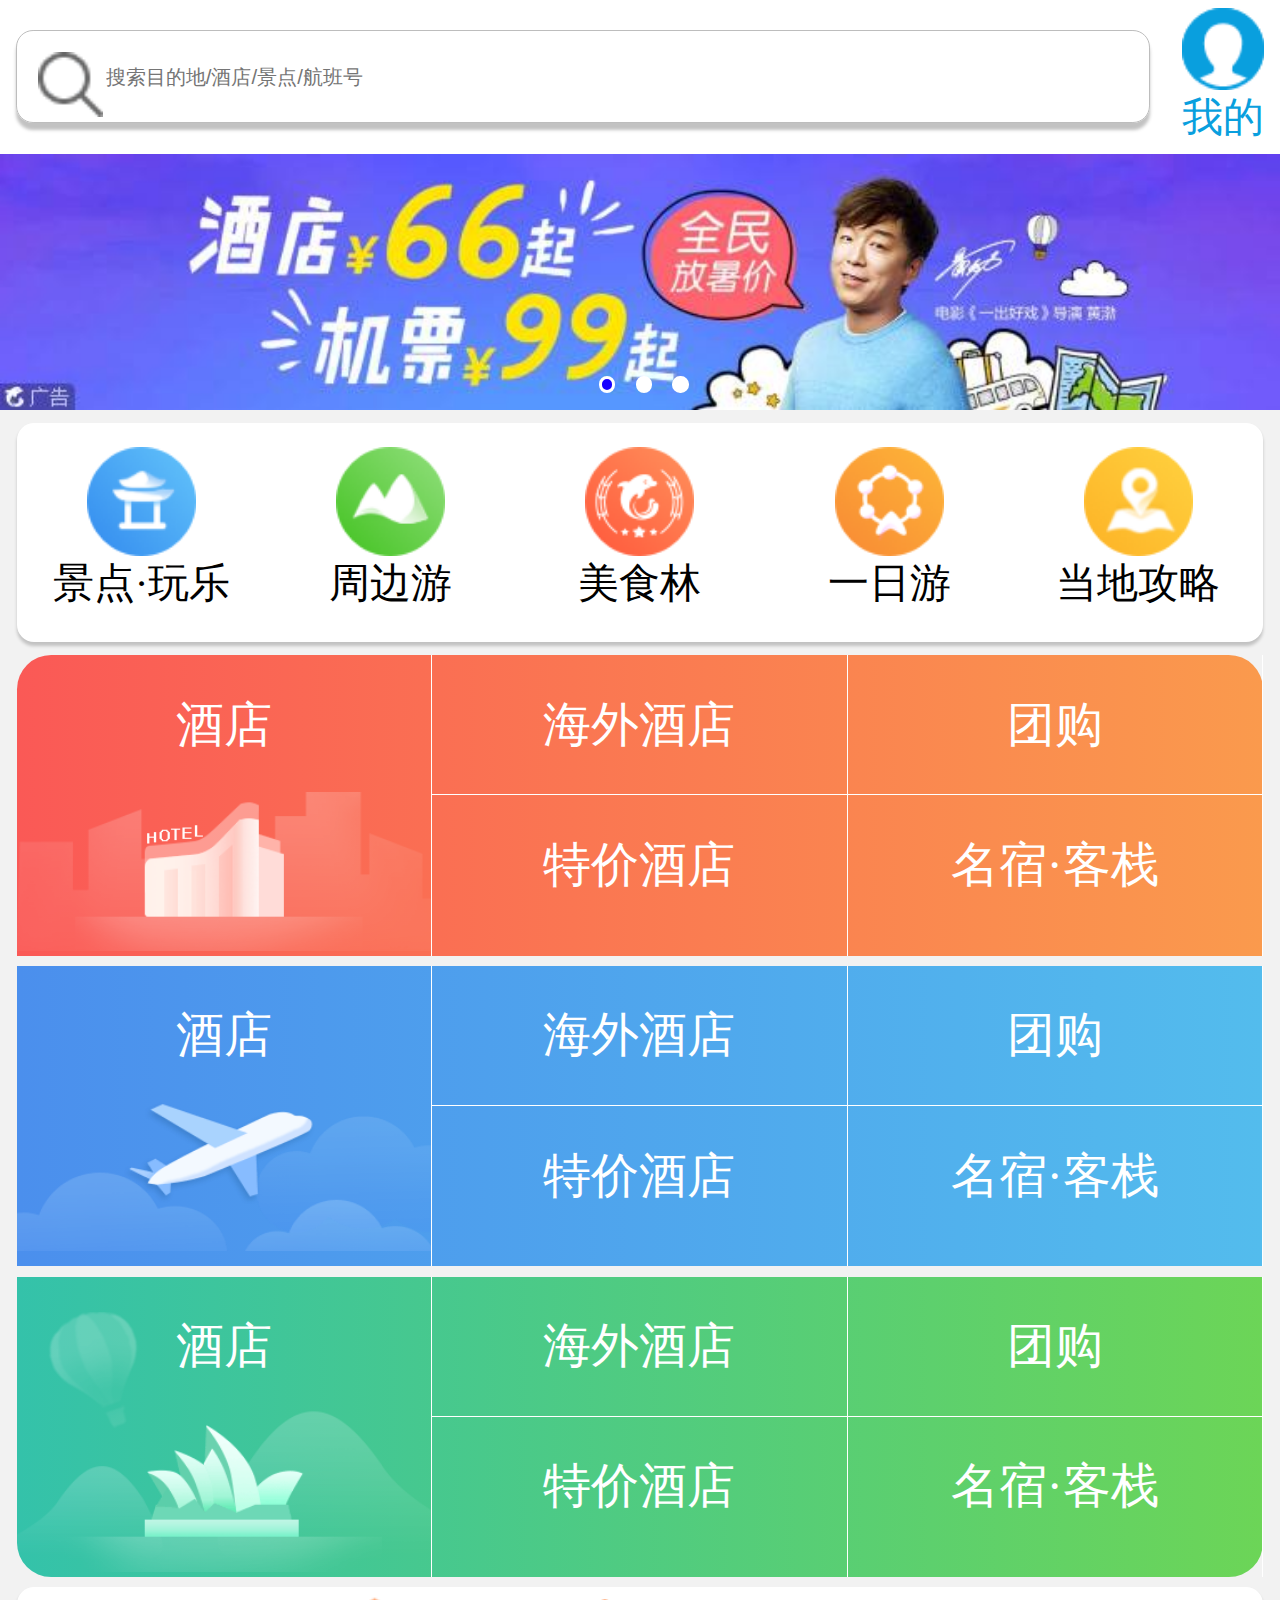
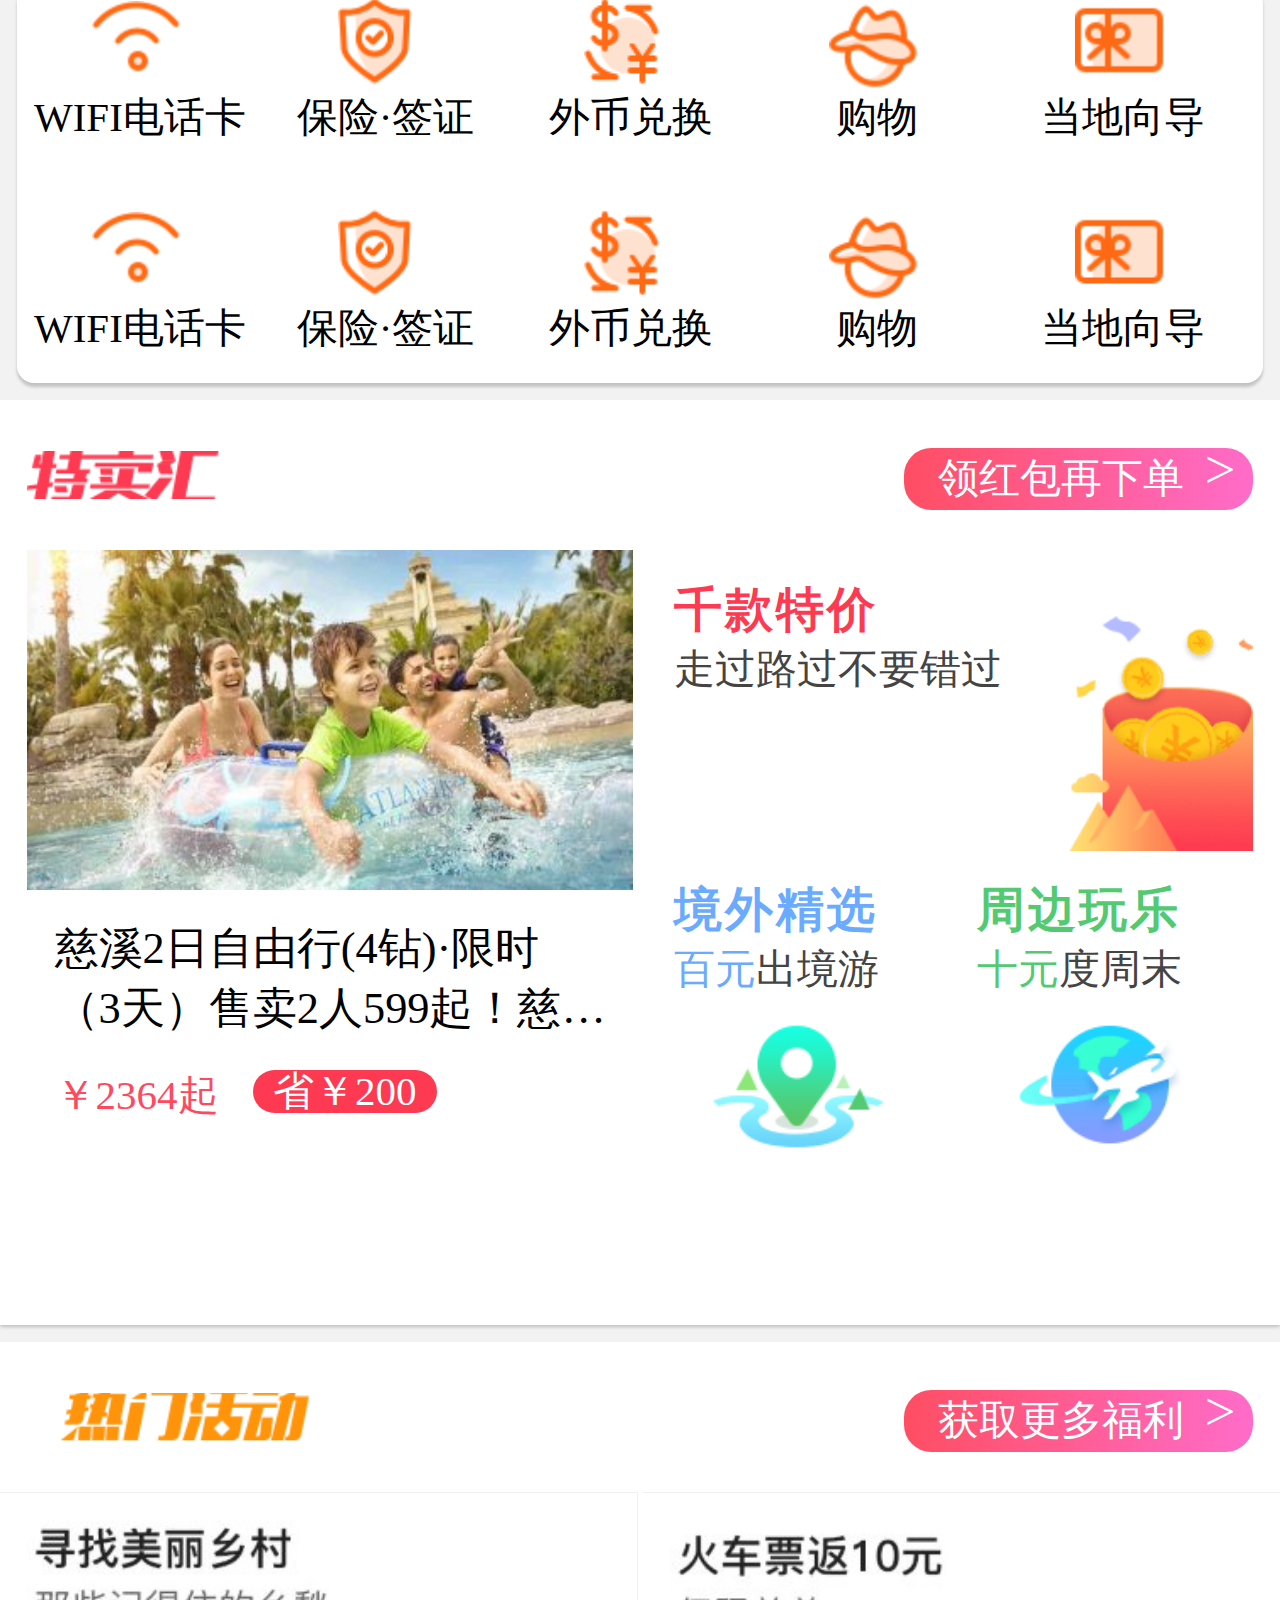
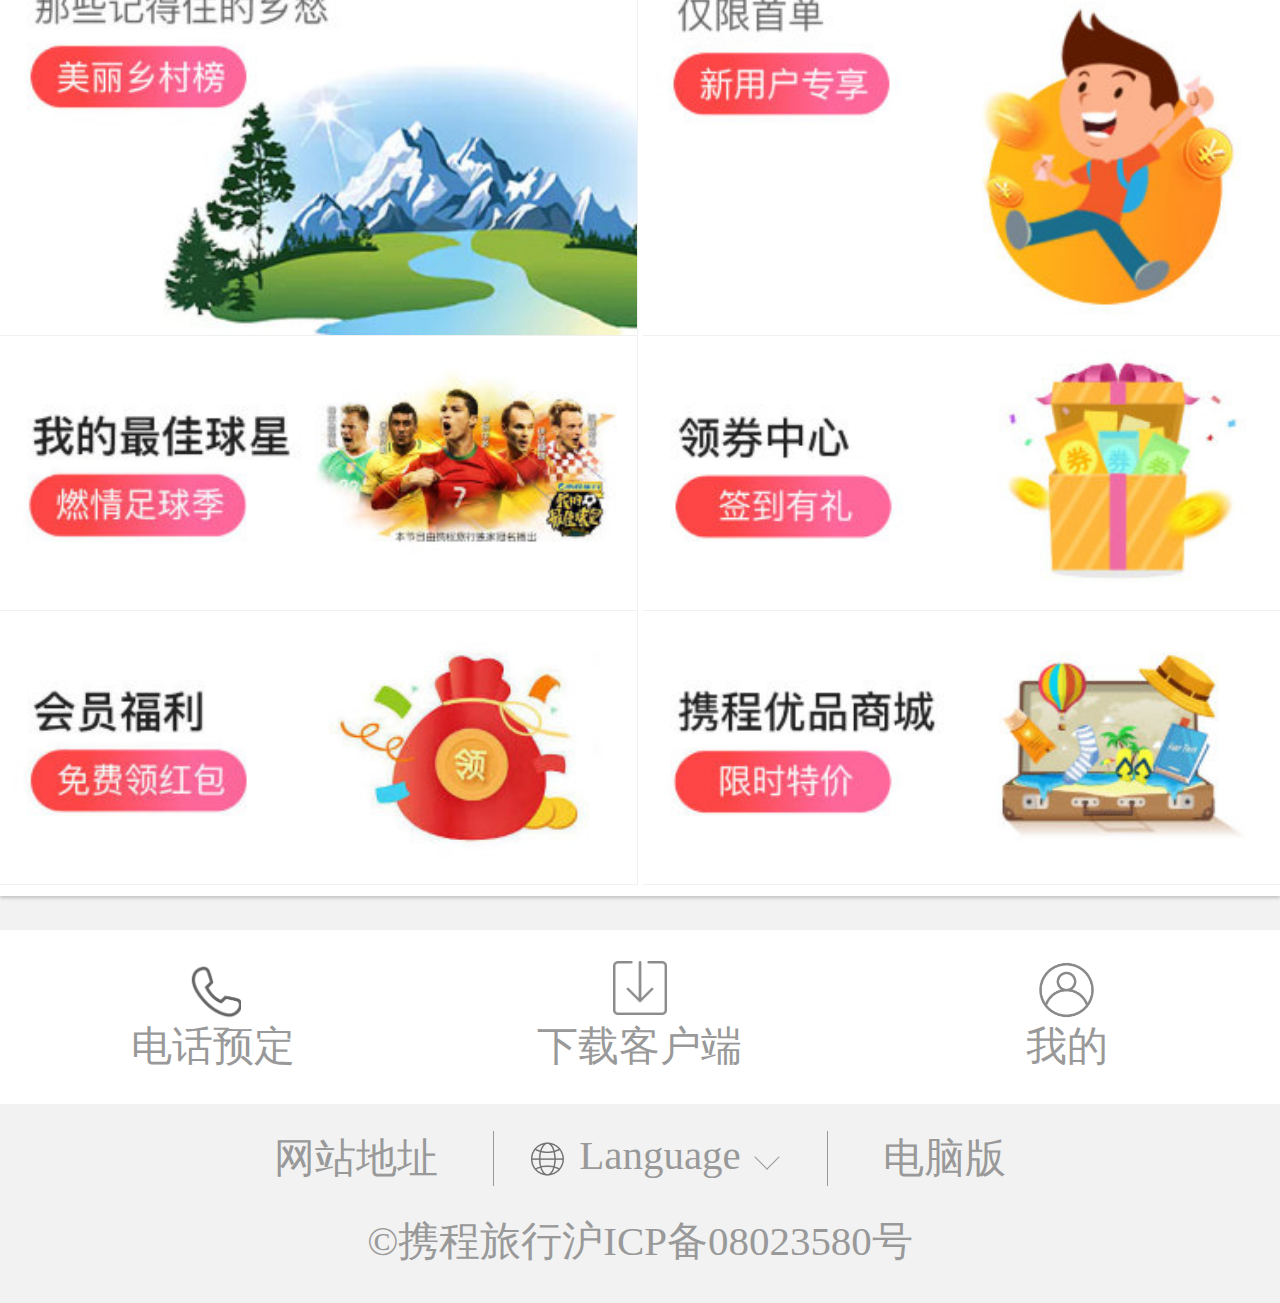
<file: index.html>
<!DOCTYPE html>
<html lang="en">
<head>
	<meta name="viewport" content="width=device-width, initial-scale=1.0,maximum-scale=1.0,minimum=1.0,user-scalable=no">
	<meta name="format-detection" content="telephone=no, email=no">
	<meta charset="UTF-8">
	<title>【携程攻略】携程旅游攻略,自助游,自驾游,出游,自由行攻略指南</title>
	<link rel="stylesheet" href="css/reset.css">
	<link rel="stylesheet" href="sass/index.css">
	<link rel="stylesheet" href="sass/search.css">
	<!-- <link rel="stylesheet" href="css/swiper-4.3.3.min.css"> -->
</head>
<body>
	<div class="index-page">
		<div class="search">
			<a href="#" class="search-pub"><input type="text" class="search-inp" placeholder="搜索目的地/酒店/景点/航班号"></a>
			<a href="javascript:;" class="search-sub"><span>我的</span></a>
		</div>
		<!-- banner开始 -->
		<div class="banner swiper-container">
			<ul class="swiper-wrapper">
				<li  class="swiper-slide">
					<a href="">
						<img src="images/banner01.jpg" alt="">
					</a>
				</li>
				<li>
					<a href="">
						<img src="images/banner02.jpg" alt="">
					</a>
				</li>
				<li>
					<a href="">
						<img src="images/banner03.jpg" alt="">
					</a>
				</li>
				<li  class="swiper-slide">
					<a href="">
						<img src="images/banner01.jpg" alt="">
					</a>
				</li>
			</ul>
			<ol>
				<li></li>
				<li></li>
				<li></li>
			</ol>
		</div>
		<!-- local-nav -->
		<ul class="local-nav">
			<li>
				<a href="">
					<span class="local-icon1"></span>
					<span>景点·玩乐</span>
				</a>
			</li>
			<li>
				<a href="">
					<span class="local-icon2"></span>
					<span>周边游</span>
				</a>
			</li>
			<li>
				<a href="">
					<span class="local-icon3"></span>
					<span>美食林</span>
				</a>
			</li>
			<li>
				<a href="">
					<span class="local-icon4"></span>
					<span>一日游</span>
				</a>
			</li>
			<li>
				<a href="">
					<span class="local-icon5"></span>
					<span>当地攻略</span>
				</a>
			</li>
			
		</ul>

		<div class="nav-enter">
			<div class="nav-hotal">
				<div class="hotal-items1">
					<a href=""><span>酒店</span></a>
				</div>
				<div class="hotal-items2">
					<a href="">海外酒店</a>
					<a href="">特价酒店</a>
				</div>
				<div class="hotal-items3">
					<a href="">团购</a>
					<a href="">名宿·客栈</a>
				</div>
			</div>
			<div class="nav-plan">
				<div class="plan-items1">
					<a href=""><span>酒店</span></a>
				</div>
				<div class="plan-items2">
					<a href="">海外酒店</a>
					<a href="">特价酒店</a>
				</div>
				<div class="plan-items3">
					<a href="">团购</a>
					<a href="">名宿·客栈</a>
				</div>
			</div>
			<div class="nav-tre">
				<div class="tre-items1">
					<a href=""><span>酒店</span></a>
				</div>
				<div class="tre-items2">
					<a href="">海外酒店</a>
					<a href="">特价酒店</a>
				</div>
				<div class="tre-items3">
					<a href="">团购</a>
					<a href="">名宿·客栈</a>
				</div>
			</div>
		</div>
		<div class="sub-nav">
			<a href="" class="sub-info">
				<div class="sub-icon1 sub-item"></div>
				<span>WIFI电话卡</span>
			</a>
			<a href="" class="sub-info">
				<span class="sub-icon2 sub-item"></span>
				<span>保险·签证</span>
			</a>
			<a href="" class="sub-info">
				<div class="sub-icon3 sub-item"></div>
				<span>外币兑换</span>
			</a>
			<a href="" class="sub-info">
				<div class="sub-icon4 sub-item"></div>
				<span>购物</span>
			</a>
			<a href="" class="sub-info">
				<div class="sub-icon5 sub-item"></div>
				<span>当地向导</span>
			</a>
			<a href="" class="sub-info">
				<div class="sub-icon1 sub-item"></div>
				<span>WIFI电话卡</span>
			</a>
			<a href="" class="sub-info">
				<span class="sub-icon2 sub-item"></span>
				<span>保险·签证</span>
			</a>
			<a href="" class="sub-info">
				<div class="sub-icon3 sub-item"></div>
				<span>外币兑换</span>
			</a>
			<a href="" class="sub-info">
				<div class="sub-icon4 sub-item"></div>
				<span>购物</span>
			</a>
			<a href="" class="sub-info">
				<div class="sub-icon5 sub-item"></div>
				<span>当地向导</span>
			</a>
		</div>

		<div class="sell-box">
			<div class="title title-tmh">
				<h2></h2>
				<a href="">领红包再下单</a>
			</div>
			<div class="sale-b">
				<a href="">
					<div class="sale-b-pub">
						<img src="images/sale-pub.jpg" alt="">
						<p>慈溪2日自由行(4钻)·限时<br>（3天）售卖2人599起！慈溪达蓬山大酒店·湖岸雅院+景区套票（达蓬山温泉+环湖乐园+仙佛谷）【产品只卖到7月20日】</p>
						<span>￥2364起</span>
					</div>
				</a>
				<div class="sale-b-sub">
					<a href="">
						<div class="sale-sub-info1">
							<dl>
								<dd>千款特价</dd>
								<dt>走过路过不要错过</dt>
							</dl>
							<img src="images/pic-tmh-02.png" alt="">
						</div>
					</a>
					<a href="">
						<div class="sale-sub-info2">
							<dl>
								<dd>境外精选</dd>
								<dt><span>百元</span>出境游</dt>
							</dl>
							<img src="images/pic-tmh-03.png" alt="">
						</div>
					</a>
					<a href="">
						<div class="sale-sub-info3">
							<dl>
								<dd>周边玩乐</dd>
								<dt><span>十元</span>度周末</dt>
							</dl>
							<img src="images/pic-tmh-04.png" alt="">
						</div>
					</a>
				</div>
			</div>
		</div>

		<div class="hot-act">
			<div class="title title-tmh">
				<h2></h2>
				<a href="">获取更多福利</a>
			</div>
			<div class="hot-act-activity">
				<a href=""><img src="images/sale-act01.jpg" alt=""></a>
				<a href=""><img src="images/sale-act02.jpg" alt=""></a>
				<a href=""><img src="images/sale-act03.jpg" alt=""></a>
				<a href=""><img src="images/sale-act04.jpg" alt=""></a>
				<a href=""><img src="images/sale-act05.jpg" alt=""></a>
				<a href=""><img src="images/sale-act06.jpg" alt=""></a>
			</div>
		</div>

		<div class="footer">
			<div class="footer-tool">
				<a href="">电话预定</a>
				<a href="">下载客户端</a>
				<a href="">我的</a>
			</div>
			<div class="adress">
				<a href="http://www.ctrip.com">网站地址</a>
				<a href="javascript:;">Language</a>
				<a href="http://www.ctrip.com">电脑版</a>
			</div>
			<p>©携程旅行<a href="http://www.miibeian.gov.cn/">沪ICP备08023580号</a></p>
		</div>
	</div>
	<!-- 搜索界面 -->
	<div class="search-box">
		<div class="nav">
			<form action="">
				<span class="back" id="back"></span>
				<div class="search-box">
					<input type="text" name="search">
					<span></span>
				</div>
				<button>搜索</button>
			</form>
		</div>
		<div class="main">
			<div class="logo">
				<div></div>
				<p>下载携程app 专享优惠低至<span>50%</span></p>
			</div>
			<div class="hot-search">
				<p>热门搜索</p>
				<ul>
					<li>WIFI<span></span></li>
					<li>签证<span></span></li>
					<li>攻略<span></span></li>
					<li>优惠券<span></span></li>
					<li>门票<span></span></li>
					<li>机票<span></span></li>
					<li>旅游<span></span></li>
					<li>酒店<span></span></li>
				</ul>
			</div>
		</div>
	</div>
	<!-- 我的界面 -->
	<div class="user">
		<div class="user-header">
			<h1><i class="user-h-back"></i>登录携程,开启旅程<i class="user-h-message"></i></h1>
			<button class="user-btn-login">登录/注册</button>
			<button class="user-btn-num">手机号查单</button>
		</div>
		<div class="wallet">
			<div class="user-wallet-info1">
				<span></span>钱包
				<p>礼品卡<i></i>现金<i></i>返现</p>
			</div>
			<div class="user-wallet-b">
				<div class="user-wallet-b-info1">
					<span></span>
					积分
					<em>领券</em>
				</div>
				<div class="user-wallet-b-info2">
					<span></span>
					领券
					<em>兑好礼</em>
				</div>
				<div class="user-wallet-b-info3">
					<span></span>
					拿去花
					<em>分期付款</em>
				</div>
			</div>
			<div class="user-tools">
				<div class="user-tools-info">
					常用信息
					<span>旅客/地址/发票抬头</span>
				</div>
				<div class="user-tools-info">
					我的收藏
					<span>降价产品有提醒</span>
				</div>
				<div class="user-tools-info">
					浏览历史
					<span>近15天访问记录</span>
				</div>
				<div class="user-tools-info">
					我要合作
					<span>供应商加盟/代理合作</span>
				</div>
			</div>
		</div>
	</div>
	<!-- language界面 -->
	<div class="mask">
		<div class="country" id="country">
			<p id="country"><i id="country"><img src="images/word.png" alt="" id="country"></i>Language<span></span></p>
			<ul id="country">
				<li id="country"><i id="country"><img src="images/f-en.6062c485.png" id="country" alt=""></i>English (United States)</li>
				<li id="country"><i id="country"><img src="images/f-uk.9ad5c202.png" id="country" alt=""></i>English (United Kingdom)</li>
				<li id="country"><i id="country"><img src="images/f-cn.19e2f904.png" id="country" alt=""></i>繁體中文 (香港)</li>
				<li id="country"><i id="country"><img src="images/f-kr.651bc035.png" id="country" alt=""></i>한국어</li>
				<li id="country"><i id="country"><img src="images/f-jp.dac33f48.png" id="country" alt=""></i>日本語</li>
				<li id="country"><i id="country"><img src="images/f-sg.1e7c9f96.png" id="country" alt=""></i>English (Singapore)</li>
				<li id="country"><i id="country"><img src="images/f-au.36e9049f.png" id="country" alt=""></i>English (Australia)</li>
				<li id="country"><i id="country"><img src="images/f-fr.4111870a.png" id="country" alt=""></i>Français</li>
				<li id="country"><i id="country"><img src="images/f-de.682ea44f.png" id="country" alt=""></i>Deutsch</li>
				<li id="country"><i id="country"><img src="images/f-es.d95f0854.png" id="country" alt=""></i>Español</li>
			</ul>
		</div>
	</div>

	<script src="js/jquery-3.3.1.min.js"></script>
	<script src="js/reset.js"></script>
	<script src="js/index.js"></script>
</body>
</html>
</file>
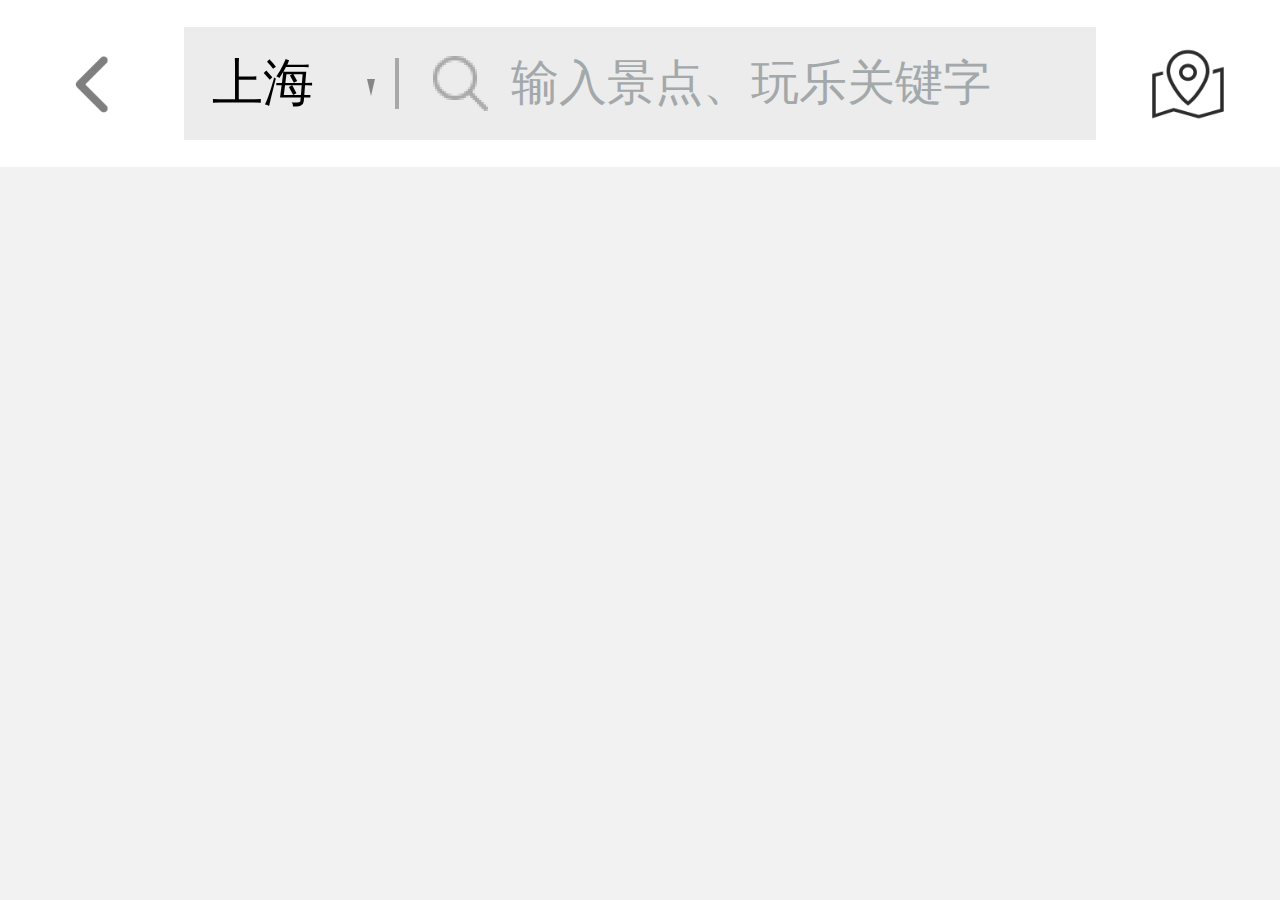
<file: jingdian.html>
<!DOCTYPE html>
<html lang="en">
<head>
    <meta name="viewport" content="width=device-width, initial-scale=1.0,maximum-scale=1.0,minimum=1.0,user-scalable=no">
	<meta name="format-detection" content="telephone=no, email=no">
	<meta charset="UTF-8">
	<title>【携程攻略】携程旅游攻略,自助游,自驾游,出游,自由行攻略指南</title>
    <link rel="stylesheet" href="css/reset.css">
    <link rel="stylesheet" href="sass/jingdian.css">
</head>
<body>
    <div class="nav">
        <span class="back"></span>
        <div class="search">
            <div class="local">
                <span>上海</span>
                <i></i>
            </div>
            <div class="line"></div>
            <div class="inp"><i></i><span>输入景点、玩乐关键字</span></div>
        </div>
        <span class="map"></span>
    </div>
    
    <script src="js/reset.js"></script>
</body>
</html>
</file>
<file: sass/index.css>
@charset "UTF-8";
body {
  width: 100%;
  height: 100%;
  font-size: 0.32rem;
}

.index-page {
  height: 100%;
  width: 100%;
}

.search {
  width: 100%;
  height: 1.2rem;
  background-color: #fff;
  display: flex;
  justify-content: space-around;
  align-items: center;
}

.search .search-inp {
  padding-left: 0.69333rem;
  width: 8.13333rem;
  height: 0.69333rem;
  font-size: 0.16rem;
  border: 1px solid #bdbdbd;
  background: url(../images/search.png) no-repeat 0.16rem 0.16rem;
  background-size: 0.50667rem 0.50667rem;
  box-shadow: 0 0.05333rem 0.02667rem #c2c2c2;
  border-radius: 0.13333rem;
}

.search span {
  color: #099fde;
}

.search span::before {
  content: "";
  width: 0.64rem;
  height: 0.64rem;
  display: block;
  background: url(../images/search-user.png);
  background-size: contain;
}

.banner {
  width: 10rem;
  height: 2rem;
  position: relative;
  overflow: hidden;
}

.banner ul {
  width: 400%;
  height: 2rem;
  position: absolute;
}

.banner ul li {
  width: 10rem;
  float: left;
}

.banner ul li a {
  width: 100%;
}

.banner ul li a img {
  width: 10rem;
  height: 2rem;
}

.banner ol {
  position: absolute;
  bottom: 0.13333rem;
  left: 50%;
  padding: 0;
  margin: 0;
  margin-left: -0.4rem;
}

.banner ol li.current {
  background: #1900ff;
}

.banner ol li {
  width: 0.08rem;
  height: 0.08rem;
  border-radius: 50%;
  border: 0.02667rem solid #fff;
  background-color: #fff;
  float: left;
  margin: 0 0.08rem;
}

.local-nav {
  width: 9.73333rem;
  margin: 0.10667rem 0.13333rem;
  border-radius: 0.13333rem;
  background-color: #fff;
  box-shadow: 0 0.02667rem 0.02667rem rgba(0, 0, 0, 0.2);
  display: flex;
  height: 1.33333rem;
  padding: 0.18667rem 0;
  justify-content: flex-start;
}

.local-nav li {
  width: 20%;
}

.local-nav li a span {
  display: block;
  text-align: center;
  margin: 0 auto;
}

.local-nav li a .local-icon1 {
  width: 0.85333rem;
  height: 0.85333rem;
  background: url(../images/un_ico_localnav_v7.12@2x.png) no-repeat 0 0;
  background-size: 0.85333rem;
}

.local-nav li a .local-icon2 {
  width: 0.85333rem;
  height: 0.85333rem;
  background: url(../images/un_ico_localnav_v7.12@2x.png) no-repeat 0 -0.85333rem;
  background-size: 0.85333rem;
}

.local-nav li a .local-icon3 {
  width: 0.85333rem;
  height: 0.85333rem;
  background: url(../images/un_ico_localnav_v7.12@2x.png) no-repeat 0 -1.70667rem;
  background-size: 0.85333rem;
}

.local-nav li a .local-icon4 {
  width: 0.85333rem;
  height: 0.85333rem;
  background: url(../images/un_ico_localnav_v7.12@2x.png) no-repeat 0 -2.56rem;
  background-size: 0.85333rem;
}

.local-nav li a .local-icon5 {
  width: 0.85333rem;
  height: 0.85333rem;
  background: url(../images/un_ico_localnav_v7.12@2x.png) no-repeat 0 -3.41333rem;
  background-size: 0.85333rem;
}

.nav-enter {
  width: 9.73333rem;
  height: 7.28rem;
  margin: 0 0.13333rem;
}

.nav-enter a {
  color: #fff;
  display: block;
  text-align: center;
  font-size: 0.37333rem;
}

.nav-enter .nav-hotal {
  width: 100%;
  height: 2.34667rem;
  display: flex;
  background: -moz-linear-gradient(to right, #fa5956, #fa9a4d);
  background: -o-linear-gradient(to right, #fa5956, #fa9a4d);
  background: -webkit-linear-gradient(to right, #fa5956, #fa9a4d);
  background: -ms-linear-gradient(to right, #fa5956, #fa9a4d);
  background: linear-gradient(to right, #fa5956, #fa9a4d);
  border-radius: 0.26667rem 0.26667rem 0 0;
  margin-bottom: 0.08rem;
}

.nav-enter .nav-hotal > div {
  width: 33.33%;
}

.nav-enter .nav-hotal .hotal-items1 {
  border-right: 1px solid #fff;
  box-sizing: border-box;
}

.nav-enter .nav-hotal .hotal-items1 a {
  height: 100%;
  background: url(../images/grid-nav-items-hotel.png) no-repeat 0 1.06667rem;
  background-size: contain;
}

.nav-enter .nav-hotal .hotal-items1 a span {
  display: block;
  padding-top: 0.29333rem;
}

.nav-enter .nav-hotal .hotal-items2 {
  border-right: 1px solid #fff;
  box-sizing: border-box;
}

.nav-enter .nav-hotal .hotal-items2 a {
  padding: 0.29333rem 0;
}

.nav-enter .nav-hotal .hotal-items2 a:nth-child(1) {
  border-bottom: 1px solid #fff;
  box-sizing: border-box;
}

.nav-enter .nav-hotal .hotal-items3 {
  border-right: 1px solid #fff;
  box-sizing: border-box;
}

.nav-enter .nav-hotal .hotal-items3 a {
  padding: 0.29333rem 0;
}

.nav-enter .nav-hotal .hotal-items3 a:nth-child(1) {
  border-bottom: 1px solid #fff;
  box-sizing: border-box;
}

.nav-enter .nav-plan {
  width: 100%;
  height: 2.34667rem;
  display: flex;
  background: -moz-linear-gradient(to right, #4b8fed, #53bced);
  background: -o-linear-gradient(to right, #4b8fed, #53bced);
  background: -webkit-linear-gradient(to right, #4b8fed, #53bced);
  background: -ms-linear-gradient(to right, #4b8fed, #53bced);
  background: linear-gradient(to right, #4b8fed, #53bced);
  margin-bottom: 0.08rem;
}

.nav-enter .nav-plan > div {
  width: 33.33%;
}

.nav-enter .nav-plan .plan-items1 {
  border-right: 1px solid #fff;
  box-sizing: border-box;
}

.nav-enter .nav-plan .plan-items1 a {
  height: 100%;
  background: url(../images/grid-nav-items-flight.png) no-repeat 0 1.06667rem;
  background-size: contain;
}

.nav-enter .nav-plan .plan-items1 a span {
  display: block;
  padding-top: 0.29333rem;
}

.nav-enter .nav-plan .plan-items2 {
  border-right: 1px solid #fff;
  box-sizing: border-box;
}

.nav-enter .nav-plan .plan-items2 a {
  padding: 0.29333rem 0;
}

.nav-enter .nav-plan .plan-items2 a:nth-child(1) {
  border-bottom: 1px solid #fff;
  box-sizing: border-box;
}

.nav-enter .nav-plan .plan-items3 {
  border-right: 1px solid #fff;
  box-sizing: border-box;
}

.nav-enter .nav-plan .plan-items3 a {
  padding: 0.29333rem 0;
}

.nav-enter .nav-plan .plan-items3 a:nth-child(1) {
  border-bottom: 1px solid #fff;
  box-sizing: border-box;
}

.nav-enter .nav-tre {
  width: 100%;
  height: 2.34667rem;
  display: flex;
  background: -moz-linear-gradient(to right, #34c2aa, #6cd557);
  background: -o-linear-gradient(to right, #34c2aa, #6cd557);
  background: -webkit-linear-gradient(to right, #34c2aa, #6cd557);
  background: -ms-linear-gradient(to right, #34c2aa, #6cd557);
  background: linear-gradient(to right, #34c2aa, #6cd557);
  border-radius: 0 0 0.26667rem 0.26667rem;
}

.nav-enter .nav-tre > div {
  width: 33.33%;
}

.nav-enter .nav-tre .tre-items1 {
  border-right: 1px solid #fff;
  box-sizing: border-box;
}

.nav-enter .nav-tre .tre-items1 a {
  height: 100%;
  background: url(../images/grid-nav-items-travel.png) no-repeat 0 0.26667rem;
  background-size: contain;
}

.nav-enter .nav-tre .tre-items1 a span {
  display: block;
  padding-top: 0.29333rem;
}

.nav-enter .nav-tre .tre-items2 {
  border-right: 1px solid #fff;
  box-sizing: border-box;
}

.nav-enter .nav-tre .tre-items2 a {
  padding: 0.29333rem 0;
}

.nav-enter .nav-tre .tre-items2 a:nth-child(1) {
  border-bottom: 1px solid #fff;
  box-sizing: border-box;
}

.nav-enter .nav-tre .tre-items3 {
  border-right: 1px solid #fff;
  box-sizing: border-box;
}

.nav-enter .nav-tre .tre-items3 a {
  padding: 0.29333rem 0;
}

.nav-enter .nav-tre .tre-items3 a:nth-child(1) {
  border-bottom: 1px solid #fff;
  box-sizing: border-box;
}

.sub-nav {
  width: 9.73333rem;
  height: 3.09333rem;
  margin: 0 0.13333rem;
  display: flex;
  flex-flow: row wrap;
  background-color: #fff;
  border-radius: 0.13333rem;
  box-shadow: 0 0.02667rem 0.02667rem rgba(0, 0, 0, 0.2);
}

.sub-nav a {
  width: 1.86667rem;
  height: 1.54667rem;
  padding: 0.05333rem 0.02667rem;
  font-size: 0.32rem;
}

.sub-nav a .sub-item {
  display: block;
  margin: 0 auto;
  width: 0.74667rem;
  height: 0.74667rem;
}

.sub-nav a span:nth-child(2) {
  display: block;
  margin: 0 auto;
  text-align: center;
}

.sub-nav a .sub-icon1 {
  background: url(../images/un_ico_subnav_v7.124@2x.png) no-repeat 0 0.05333rem;
  background-size: 0.74667rem;
}

.sub-nav a .sub-icon2 {
  background: url(../images/un_ico_subnav_v7.124@2x.png) no-repeat 0 -0.74667rem;
  background-size: 0.74667rem;
}

.sub-nav a .sub-icon3 {
  background: url(../images/un_ico_subnav_v7.124@2x.png) no-repeat 0 -1.65333rem;
  background-size: 0.74667rem;
}

.sub-nav a .sub-icon4 {
  background: url(../images/un_ico_subnav_v7.124@2x.png) no-repeat 0 -2.56rem;
  background-size: 0.74667rem;
}

.sub-nav a .sub-icon5 {
  background: url(../images/un_ico_subnav_v7.124@2x.png) no-repeat 0 -3.46667rem;
  background-size: 0.74667rem;
}

.sell-box {
  width: 9.57333rem;
  height: 7.01333rem;
  margin-top: 0.13333rem;
  padding: 0 0.21333rem 0.21333rem 0.21333rem;
  position: relative;
  box-shadow: 0 0.02667rem 0.02667rem rgba(0, 0, 0, 0.2);
  background-color: #fff;
}

.sell-box .title {
  height: 1.17333rem;
}

.sell-box .title h2::after {
  content: '';
  display: block;
  width: 2.10667rem;
  height: 0.37333rem;
  position: absolute;
  top: 0.4rem;
  background: url(../images/un_home_text.png) no-repeat;
  background-size: 2.10667rem auto;
}

.sell-box .title a {
  padding: 0.02667rem 0.53333rem 0.02667rem 0.26667rem;
  color: #fff;
  border-radius: 0.21333rem;
  background: linear-gradient(to right, #ff4e63, #ff6cc9);
  position: absolute;
  right: 0.21333rem;
  top: 0.37333rem;
}

.sell-box .title a::after {
  content: '>';
  position: absolute;
  right: 0.13333rem;
  font-size: 0.42667rem;
  top: -0.08rem;
}

.sell-box .sale-b {
  width: 9.57333rem;
  position: absolute;
  left: 0;
  padding: 0rem 0.21333rem 0.21333rem 0.21333rem;
  height: 4.66667rem;
  background: white;
}

.sell-box .sale-b a {
  display: block;
  float: left;
}

.sell-box .sale-b a .sale-b-pub {
  width: 4.73333rem;
  height: 4.66667rem;
  margin-right: 0.05333rem;
  margin-bottom: 0.10667rem;
}

.sell-box .sale-b a .sale-b-pub img {
  width: 100%;
}

.sell-box .sale-b a .sale-b-pub p {
  height: 0.96rem;
  overflow: hidden;
  text-overflow: ellipsis;
  white-space: nowrap;
  font-size: 0.34667rem;
  padding: 0.21333rem;
}

.sell-box .sale-b a .sale-b-pub span {
  margin-left: 0.21333rem;
  color: #ff495e;
}

.sell-box .sale-b a .sale-b-pub span::after {
  content: '省￥200';
  display: inline-block;
  padding: 1px 0.16rem;
  background: #fd3a51;
  color: #fff;
  margin-left: 0.26667rem;
  border-radius: 0.21333rem;
  font-size: 0.32rem;
  line-height: 1;
  vertical-align: 0.02667rem;
}

.sell-box .sale-b .sale-b-sub {
  width: 4.73333rem;
  float: right;
}

.sell-box .sale-b .sale-b-sub a {
  display: block;
}

.sell-box .sale-b .sale-b-sub a .sale-sub-info1 {
  position: relative;
  width: 4.73333rem;
  height: 2.34667rem;
}

.sell-box .sale-b .sale-b-sub a .sale-sub-info1 img {
  width: 1.44rem;
  position: absolute;
  bottom: 0;
  right: 0;
}

.sell-box .sale-b .sale-b-sub a .sale-sub-info1 dl {
  margin: 0;
  padding: 0.21333rem;
  text-align: left;
  color: #444;
  font-size: 0.32rem;
}

.sell-box .sale-b .sale-b-sub a .sale-sub-info1 dl dd {
  font-weight: 700;
  margin: 0;
  color: #fd3a51;
  font-size: 0.37333rem;
  letter-spacing: .06em;
}

.sell-box .sale-b .sale-b-sub a .sale-sub-info2 {
  float: left;
  width: 2.36667rem;
}

.sell-box .sale-b .sale-b-sub a .sale-sub-info2 img {
  width: 1.33333rem;
  margin: 0 auto;
}

.sell-box .sale-b .sale-b-sub a .sale-sub-info2 dl {
  margin: 0;
  padding: 0.21333rem;
  text-align: left;
  color: #444;
  font-size: 0.32rem;
}

.sell-box .sale-b .sale-b-sub a .sale-sub-info2 dl dd {
  font-weight: 700;
  margin: 0;
  color: #6aabff;
  font-size: 0.37333rem;
  letter-spacing: .06em;
}

.sell-box .sale-b .sale-b-sub a .sale-sub-info2 dl dt span {
  color: #6aabff;
}

.sell-box .sale-b .sale-b-sub a .sale-sub-info3 {
  float: right;
  width: 2.36rem;
}

.sell-box .sale-b .sale-b-sub a .sale-sub-info3 img {
  width: 1.33333rem;
  margin: 0 auto;
}

.sell-box .sale-b .sale-b-sub a .sale-sub-info3 dl {
  margin: 0;
  padding: 0.21333rem;
  text-align: left;
  color: #444;
  font-size: 0.32rem;
}

.sell-box .sale-b .sale-b-sub a .sale-sub-info3 dl dd {
  font-weight: 700;
  margin: 0;
  color: #53ca72;
  font-size: 0.37333rem;
  letter-spacing: .06em;
}

.sell-box .sale-b .sale-b-sub a .sale-sub-info3 dl dt span {
  color: #53ca72;
}

.hot-act {
  width: 10rem;
  height: 9.01333rem;
  margin-top: 0.13333rem;
  position: relative;
  box-shadow: 0 0.02667rem 0.02667rem rgba(0, 0, 0, 0.2);
  background-color: #fff;
}

.hot-act .title {
  padding: 0 0.21333rem;
  height: 1.17333rem;
}

.hot-act .title h2::after {
  content: '';
  display: block;
  width: 2.66667rem;
  height: 0.42667rem;
  position: absolute;
  top: 0.4rem;
  background: url(../images/un_home_text.png) no-repeat 0.26667rem;
  background-size: 2.10667rem auto;
}

.hot-act .title a {
  padding: 0.02667rem 0.53333rem 0.02667rem 0.26667rem;
  color: #fff;
  border-radius: 0.21333rem;
  background: linear-gradient(to right, #ff4e63, #ff6cc9);
  position: absolute;
  right: 0.21333rem;
  top: 0.37333rem;
}

.hot-act .title a::after {
  content: '>';
  position: absolute;
  right: 0.13333rem;
  font-size: 0.42667rem;
  top: -0.08rem;
}

.hot-act .hot-act-activity {
  display: flex;
  justify-content: space-between;
  flex-flow: row wrap;
}

.hot-act .hot-act-activity a {
  width: 4.97333rem;
  border-bottom: 1px solid #f0f0f0;
}

.hot-act .hot-act-activity a img {
  width: 4.97333rem;
}

.hot-act .hot-act-activity a:nth-child(2n+1) {
  border-right: 1px solid #f0f0f0;
}

.hot-act .hot-act-activity a:nth-child(1), .hot-act .hot-act-activity a:nth-child(2) {
  border-top: 1px solid #f0f0f0;
}

.footer {
  width: 100%;
  color: #999;
  text-align: center;
  margin-top: 0.26667rem;
  margin-bottom: 0.26667rem;
}

.footer .footer-tool {
  width: 100%;
  height: 1.36rem;
  background: #fff;
  display: flex;
  align-items: center;
}

.footer .footer-tool a {
  width: 33.33%;
  color: #999;
}

.footer .footer-tool a::before {
  content: '';
  display: block;
  width: 0.42667rem;
  height: 0.45333rem;
  margin: 0 auto;
}

.footer .footer-tool a:nth-child(1)::before {
  background: url(../images/phone.png) no-repeat;
  background-size: 0.48rem 0.48rem;
}

.footer .footer-tool a:nth-child(2)::before {
  background: url(../images/download.png) no-repeat;
  background-size: contain;
}

.footer .footer-tool a:nth-child(3)::before {
  background: url(../images/user.png) no-repeat center;
  background-size: 0.56rem 0.56rem;
}

.footer .adress {
  display: flex;
  justify-content: center;
}

.footer .adress a {
  color: #999;
  margin: 0.21333rem;
}

.footer .adress a:nth-child(2) {
  padding: 0rem 0.4rem 0rem 0.66667rem;
  border-left: 1px solid #999;
  border-right: 1px solid #999;
  background: url(../images/word.png) no-repeat 0.26667rem center;
  background-size: 0.29333rem 0.29333rem;
}

.footer .adress a:nth-child(2)::after {
  content: '';
  display: block;
  float: right;
  margin: 0.13333rem 0 0 0.13333rem;
  width: 0.13333rem;
  height: 0.13333rem;
  border-left: 1px solid #999;
  border-bottom: 1px solid #999;
  transform: rotate(-45deg);
}

.footer p {
  color: #999;
}

.footer p a {
  color: #999;
}

.user {
  width: 100%;
  height: 100%;
  background-color: #f2f2f2;
  display: none;
  position: absolute;
}

.user .user-header {
  width: 100%;
  text-align: center;
  height: 4.16rem;
  background: url(../images/photo_myctrip@2x_6.22.jpg) no-repeat;
  background-size: 100% 100%;
}

.user .user-header h1 {
  padding-top: 1.70667rem;
  font-size: 0.48rem;
  color: #fff;
  text-align: center;
  font-family: 'microsoft yahei';
  font-weight: 400;
}

.user .user-header h1 i {
  display: block;
  position: absolute;
  width: 1.17333rem;
  height: 1.17333rem;
}

.user .user-header h1 .user-h-back {
  top: 0;
  left: 0;
  background: url(../images/arrow-white.png) no-repeat center center;
  background-size: 0.42667rem 0.42667rem;
  transform: rotate(90deg);
}

.user .user-header h1 .user-h-message {
  top: 0;
  right: 0;
  background: url(../images/message.png) no-repeat center center;
  background-size: 0.50667rem 0.48rem;
}

.user .user-header .user-btn-login {
  width: 3.2rem;
  height: 0.96rem;
  line-height: 0.96rem;
  text-align: center;
  font-size: 0.4rem;
  color: #fff;
  border: none;
  margin-top: 0.4rem;
  margin-right: 1.06667rem;
  border-radius: 1.33333rem;
  background-color: #ff9a14;
  -webkit-tap-highlight-color: #e47c15;
}

.user .user-header .user-btn-num {
  width: 3.2rem;
  height: 0.90667rem;
  line-height: 0.90667rem;
  text-align: center;
  border: none;
  font-size: 0.4rem;
  color: #fff;
  border-radius: 1.33333rem;
  background: rgba(255, 255, 255, 0.15);
  border: 1px solid rgba(255, 255, 255, 0.5);
}

.user .wallet {
  background: #fff;
  position: relative;
  font-size: 0.42667rem;
}

.user .wallet .user-wallet-info1 {
  padding: 0.26667rem 0.26667rem 0.26667rem 1.22667rem;
}

.user .wallet .user-wallet-info1 span {
  display: inline-block;
  position: absolute;
  width: 0.53333rem;
  height: 0.53333rem;
  left: 0.48rem;
  top: 0.34667rem;
  background: url(../images/wallat-icon1.png) no-repeat center;
  background-size: contain;
}

.user .wallet .user-wallet-info1 p {
  font-size: 0.37333rem;
  color: #999;
}

.user .wallet .user-wallet-info1 p i {
  width: 1px;
  height: 0.26667rem;
  background: #999;
  display: inline-block;
  margin: 0 0.26667rem;
}

.user .wallet .user-wallet-b {
  width: 100%;
  height: 1.54667rem;
  padding-top: 0.4rem;
  display: flex;
  text-align: center;
  justify-content: space-between;
}

.user .wallet .user-wallet-b .user-wallet-b-info1 {
  width: 33.33%;
  height: auto;
  font-size: 0.4rem;
}

.user .wallet .user-wallet-b .user-wallet-b-info1 span {
  display: inline-block;
  width: 0.53333rem;
  height: 0.53333rem;
  margin-right: 0.05333rem;
  vertical-align: middle;
  background: url(../images/wallat-icon2.png) no-repeat center;
  background-size: contain;
}

.user .wallet .user-wallet-b .user-wallet-b-info1 em {
  display: block;
  font-size: 0.34667rem;
  color: #999;
  font-style: normal;
  margin-top: 0.13333rem;
}

.user .wallet .user-wallet-b .user-wallet-b-info2 {
  border-left: 1px solid #efefef;
  border-right: 1px solid #efefef;
  width: 33.33%;
  height: auto;
  font-size: 0.4rem;
}

.user .wallet .user-wallet-b .user-wallet-b-info2 span {
  display: inline-block;
  width: 0.53333rem;
  height: 0.53333rem;
  margin-right: 0.05333rem;
  vertical-align: middle;
  background: url(../images/wallat-icon3.png) no-repeat center;
  background-size: contain;
}

.user .wallet .user-wallet-b .user-wallet-b-info2 em {
  display: block;
  font-size: 0.34667rem;
  color: #999;
  font-style: normal;
  margin-top: 0.13333rem;
}

.user .wallet .user-wallet-b .user-wallet-b-info3 {
  width: 33.33%;
  height: auto;
  font-size: 0.4rem;
}

.user .wallet .user-wallet-b .user-wallet-b-info3 span {
  display: inline-block;
  width: 0.53333rem;
  height: 0.53333rem;
  margin-right: 0.05333rem;
  vertical-align: middle;
  background: url(../images/wallat-icon4.png) no-repeat center;
  background-size: contain;
}

.user .wallet .user-wallet-b .user-wallet-b-info3 em {
  display: block;
  font-size: 0.34667rem;
  color: #999;
  font-style: normal;
  margin-top: 0.13333rem;
}

.user .user-tools {
  width: 100%;
  border-top: 0.26667rem solid #f2f2f2;
  height: 5.30667rem;
  margin: 0.26667rem 0;
  background: #fff;
}

.user .user-tools .user-tools-info {
  font-size: 0.42667rem;
  color: #000;
  padding-left: 0.42667rem;
  padding-right: 0.66667rem;
  height: 1.33333rem;
  line-height: 1.33333rem;
}

.user .user-tools .user-tools-info span {
  float: right;
  font-size: 0.34667rem;
  color: #999;
  position: relative;
}

.user .user-tools .user-tools-info span::after {
  position: absolute;
  right: -0.32rem;
  top: 50%;
  display: inline-block;
  content: "";
  width: 0.18667rem;
  height: 0.18667rem;
  border: solid #999;
  border-width: 1px 1px 0 0;
  -webkit-transform: translate(0, -50%) rotate(45deg);
  transform: translate(0, -50%) rotate(45deg);
}

.mask {
  width: 10rem;
  height: 17.78667rem;
  position: fixed;
  left: 0;
  color: #666;
  font-size: 0.37333rem;
  top: 0;
  display: none;
  background: rgba(0, 0, 0, 0.4);
}

.mask .country {
  width: 10rem;
  height: 8.4rem;
  position: absolute;
  overflow: scroll;
  left: 0;
  bottom: 0;
  background: #f2f2f2;
}

.mask .country p {
  vertical-align: middle;
  height: 1.2rem;
  line-height: 1.2rem;
  text-align: center;
}

.mask .country p span {
  display: block;
  width: 1.17333rem;
  height: 1.2rem;
  float: right;
  position: relative;
}

.mask .country p span::before {
  content: '';
  position: absolute;
  height: 1px;
  width: 40%;
  top: 50%;
  left: 30%;
  margin-top: -1px;
  background: #999;
  -webkit-transform: rotate(45deg);
  transform: rotate(-45deg);
}

.mask .country p span::after {
  content: '';
  position: absolute;
  height: 1px;
  width: 40%;
  top: 50%;
  left: 30%;
  margin-top: -1px;
  background: #999;
  -webkit-transform: rotate(45deg);
  transform: rotate(45deg);
}

.mask .country p i {
  display: inline-block;
  margin-right: 0.18667rem;
}

.mask .country p i img {
  width: 0.32rem;
  height: 0.32rem;
}

.mask .country ul li {
  display: block;
  padding: 0 0.53333rem;
  height: 1.2rem;
  line-height: 1.2rem;
}

.mask .country ul li i {
  display: inline-block;
  vertical-align: middle;
  margin-right: 0.18667rem;
}

.mask .country ul li i img {
  width: 0.8rem;
  height: 0.48rem;
}
</file>
<file: sass/search.css>
@charset "UTF-8";
body {
  font-size: 0.32rem;
}

.search-box {
  display: none;
}

.nav {
  height: 1.17333rem;
  background: #e6f0f7;
}

.nav form {
  padding: 0rem 1.33333rem 0rem 1.2rem;
  position: relative;
  height: 1.17333rem;
}

.nav form > span {
  display: block;
  width: 1.2rem;
  height: 1.17333rem;
  position: absolute;
  left: 0;
  top: 0;
}

.nav form > span::before {
  content: '';
  display: block;
  width: 0.32rem;
  height: 0.32rem;
  border-left: 2px solid #8a9094;
  border-bottom: 2px solid #8a9094;
  transform: rotate(45deg);
  position: absolute;
  left: 50%;
  top: 50%;
  margin: -0.18667rem 0 0 -0.16rem;
}

.nav form .search-box {
  height: 0.8rem;
  padding: 0.18667rem 0;
  position: absolute;
}

.nav form .search-box input {
  width: 5.81333rem;
  height: 0.8rem;
  padding: 0rem 0.85333rem 0rem 0.8rem;
  outline: none;
  border: none;
  background-color: #fff;
  background-image: url(../images/search.png);
  background-repeat: no-repeat;
  background-position: 0.18667rem center;
  background-size: 0.4rem 0.4rem;
  opacity: .8;
}

.nav form .search-box span::before {
  content: '×';
  display: inline-block;
  position: absolute;
  color: #a1a1a1;
  font-size: 0.66667rem;
  width: 0.74667rem;
  height: 0.74667rem;
  right: 0;
  text-align: center;
  line-height: 28px;
  top: 0.21333rem;
}

.nav form button {
  width: 1.33333rem;
  height: 1.17333rem;
  position: absolute;
  right: 0;
  font-size: 0.4rem;
  bottom: 0;
  border: none;
  background: none;
  color: #099fde;
}

.main .logo {
  font: normal 16px/1.5 Arial,"Lucida Grande",Verdana,"Microsoft Yahei",STXihei,hei;
  color: #333;
  height: 1.33333rem;
  line-height: 1.33333rem;
  border: 1px solid #DDD;
}

.main .logo > div {
  width: 1.06667rem;
  height: 1.06667rem;
  background-image: url(../images/un_icon_ctrip.png);
  background-repeat: no-repeat;
  float: left;
  margin: 0.13333rem 0.26667rem;
}

.main .logo p span {
  color: #ff6600;
  font-weight: 400;
  font-size: 0.48rem;
}

.main .hot-search p {
  margin: 0.21333rem 0.4rem 0.05333rem;
  font-size: 0.34667rem;
  color: #333333;
}

.main .hot-search ul li:nth-child(1) {
  border-top: 1px solid #ddd;
}

.main .hot-search ul li {
  padding: 0.26667rem 0.93333rem;
  font-size: 0.42667rem;
  background-color: #fff;
  border-bottom: 1px solid #ddd;
  position: relative;
}

.main .hot-search ul li span {
  display: inline-block;
  width: 0.93333rem;
  height: 1.17333rem;
  position: absolute;
  right: 0;
  top: 0;
}

.main .hot-search ul li span::before {
  content: '';
  display: block;
  width: 0.26667rem;
  height: 0.24rem;
  border-left: 0.05333rem solid #ccc;
  border-top: 0.05333rem solid #ccc;
  position: absolute;
  top: 0.42667rem;
  left: 0.34667rem;
}

.main .hot-search ul li span::after {
  content: '';
  display: block;
  width: 0.4rem;
  height: 0.05333rem;
  background-color: #ccc;
  position: absolute;
  top: 0.58667rem;
  left: 0.32rem;
  transform: rotate(45deg);
}
</file>
<file: sass/jingdian.css>
body {
  background: #fff;
}

.nav {
  width: 100%;
  height: 1.30667rem;
  display: flex;
  justify-content: space-between;
  align-items: center;
  align-content: center;
  font-size: 0.4rem;
}

.nav span {
  width: 1.44rem;
  height: 1.17333rem;
}

.nav .back {
  background: url(../images/arrow-black.png) no-repeat center;
  background-size: 0.58667rem 0.58667rem;
  transform: rotate(90deg);
  opacity: .5;
}

.nav .map {
  background: url(../images/map.png) no-repeat center;
  background-size: 0.64rem 0.64rem;
}

.nav .search {
  width: 7.12rem;
  height: 0.88rem;
  background: #ECECEC;
  display: flex;
  justify-content: center;
  align-items: center;
  line-height: 0.88rem;
}

.nav .search .local {
  width: 1.12rem;
  height: 0.88rem;
  padding-left: 0.21333rem;
  padding-right: 0.32rem;
  position: relative;
}

.nav .search .local i::after {
  content: " ";
  position: absolute;
  right: 0.16rem;
  top: 0.4rem;
  border: 4px solid #868686;
  border-color: #868686 transparent transparent transparent;
  border-top-width: 0.13333rem;
  width: 0;
  height: 0.05333rem;
  margin-left: 0.13333rem;
  vertical-align: 0.08rem;
}

.nav .search .line {
  width: 0.02667rem;
  height: 0.4rem;
  background: #a8a8a8;
}

.nav .search .inp {
  width: 5.28rem;
  height: 0.88rem;
  padding-left: 0.18667rem;
  color: #a3a8ab;
  display: flex;
  align-items: center;
  line-height: 0.88rem;
  font-size: 0.37333rem;
}

.nav .search .inp span {
  width: 4rem;
  height: 0.88rem;
}

.nav .search .inp i {
  width: 0.58667rem;
  height: 0.58667rem;
  display: inline-block;
  background: url(../images/search@3x.png) no-repeat center;
  background-size: 0.42667rem;
  opacity: .5;
  margin-right: 0.10667rem;
}
</file>
